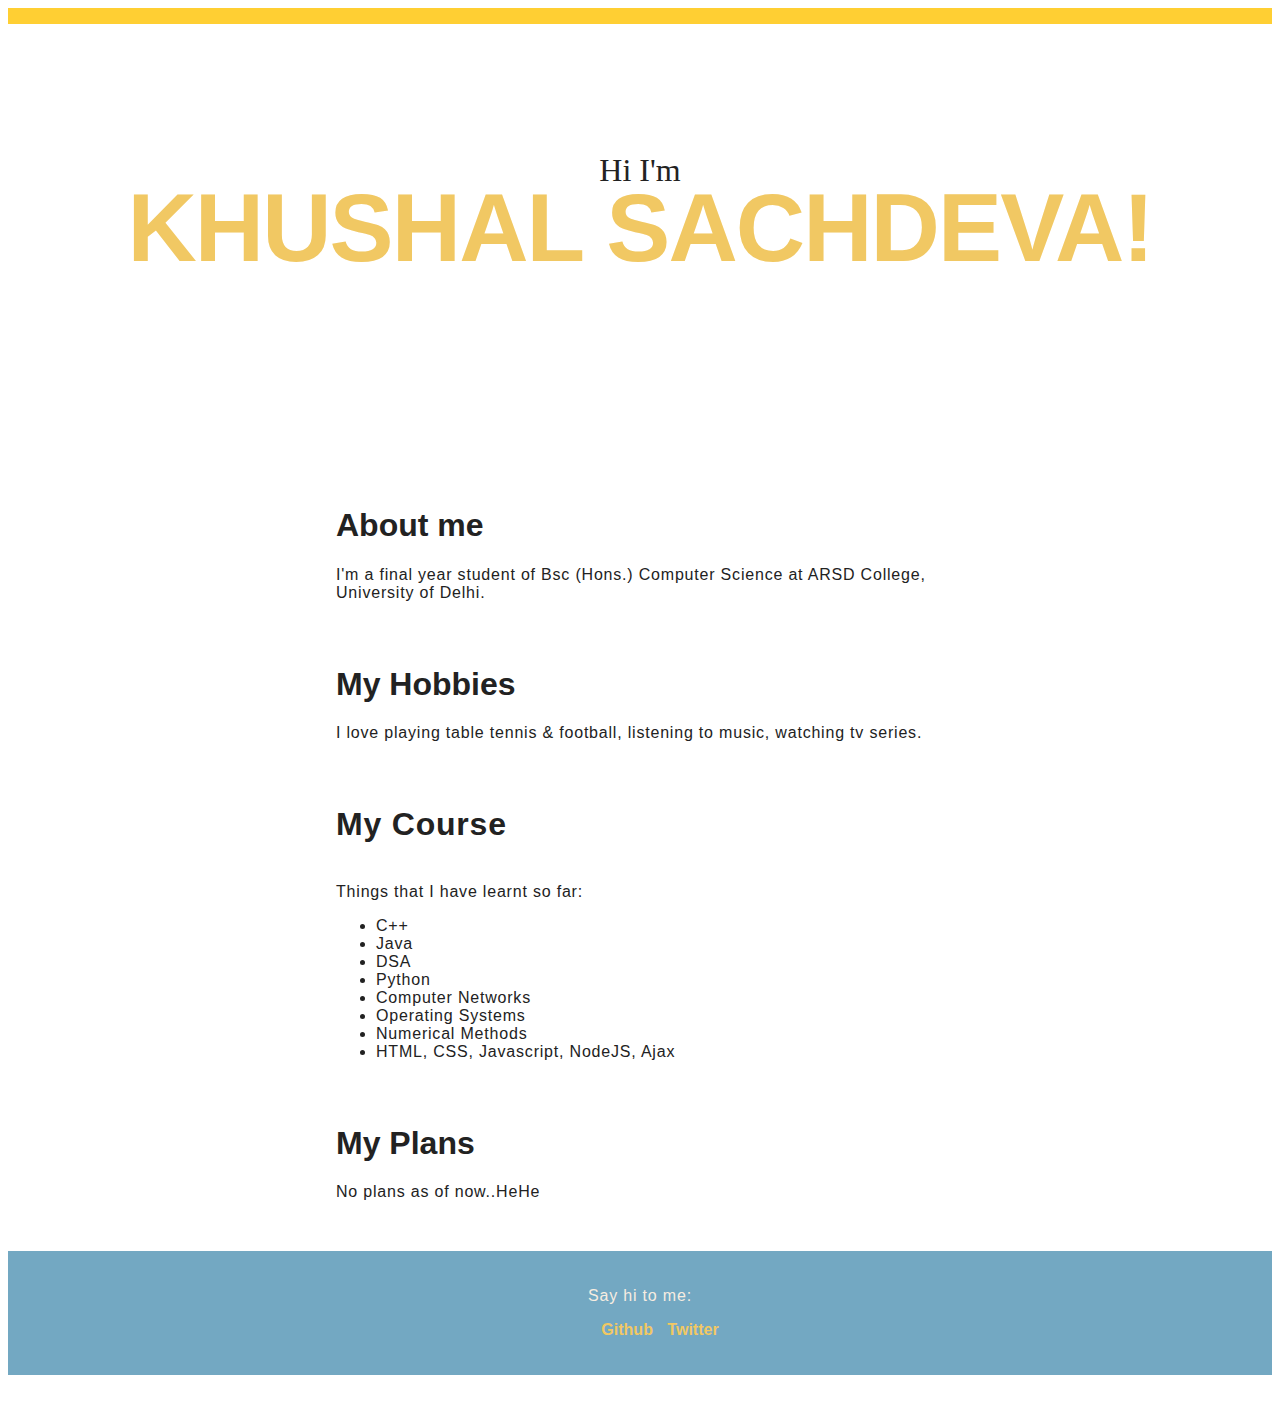
<file: Practical 3/index.html>
<!DOCTYPE html>
<html lang="en">
  <head>
    <meta charset="UTF-8" />
    <meta http-equiv="X-UA-Compatible" content="IE=edge" />
    <meta name="viewport" content="width=device-width, initial-scale=1.0" />
    <title>About me</title>
    <link rel="stylesheet" href="./main.css" />
  </head>

  <body>
    <header class="tophead">
      <p class="tophead-intro">Hi I'm</p>
      <h1 class="tophead-heading">Khushal Sachdeva!</h1>
    </header>
    <section class="about-section">
      <h1>About me</h1>
      <p>
        I'm a final year student of Bsc (Hons.) Computer Science at ARSD College, University of Delhi.
      </p>
    </section>

    <section class="hobbies-section">
      <h1>My Hobbies</h1>
      <p>I love playing table tennis & football, listening to music, watching tv series.</p>
    </section>

    <section class="course-section">
      <h1>My Course</h1>
      <p>
        <br>Things that I have learnt so far:
        <div class="course-list">
            <ul>
                <li>C++</li>
                <li>Java </li>
                <li>DSA</li>
                <li>Python</li>
                <li>Computer Networks</li>
                <li>Operating Systems</li>
                <li>Numerical Methods</li>
                <li>HTML, CSS, Javascript, NodeJS, Ajax</li>
            </ul>
        </div>
    </p>
    </section>

    <section class="plan-section">
      <h1>My Plans</h1>
      <p>No plans as of now..HeHe</p>
    </section>

    <footer class="content-footer">
      <p>Say hi to me:</p>
      <ul class="social">
        <li>
          <a class="css-is-deranged" href="#"
            >Github</a
          >
        </li>
        <li>
          <a class="css-is-deranged" href="#"
            >Twitter</a
          >
        </li>
      </ul>
    </footer>
  </body>
</html>
</file>
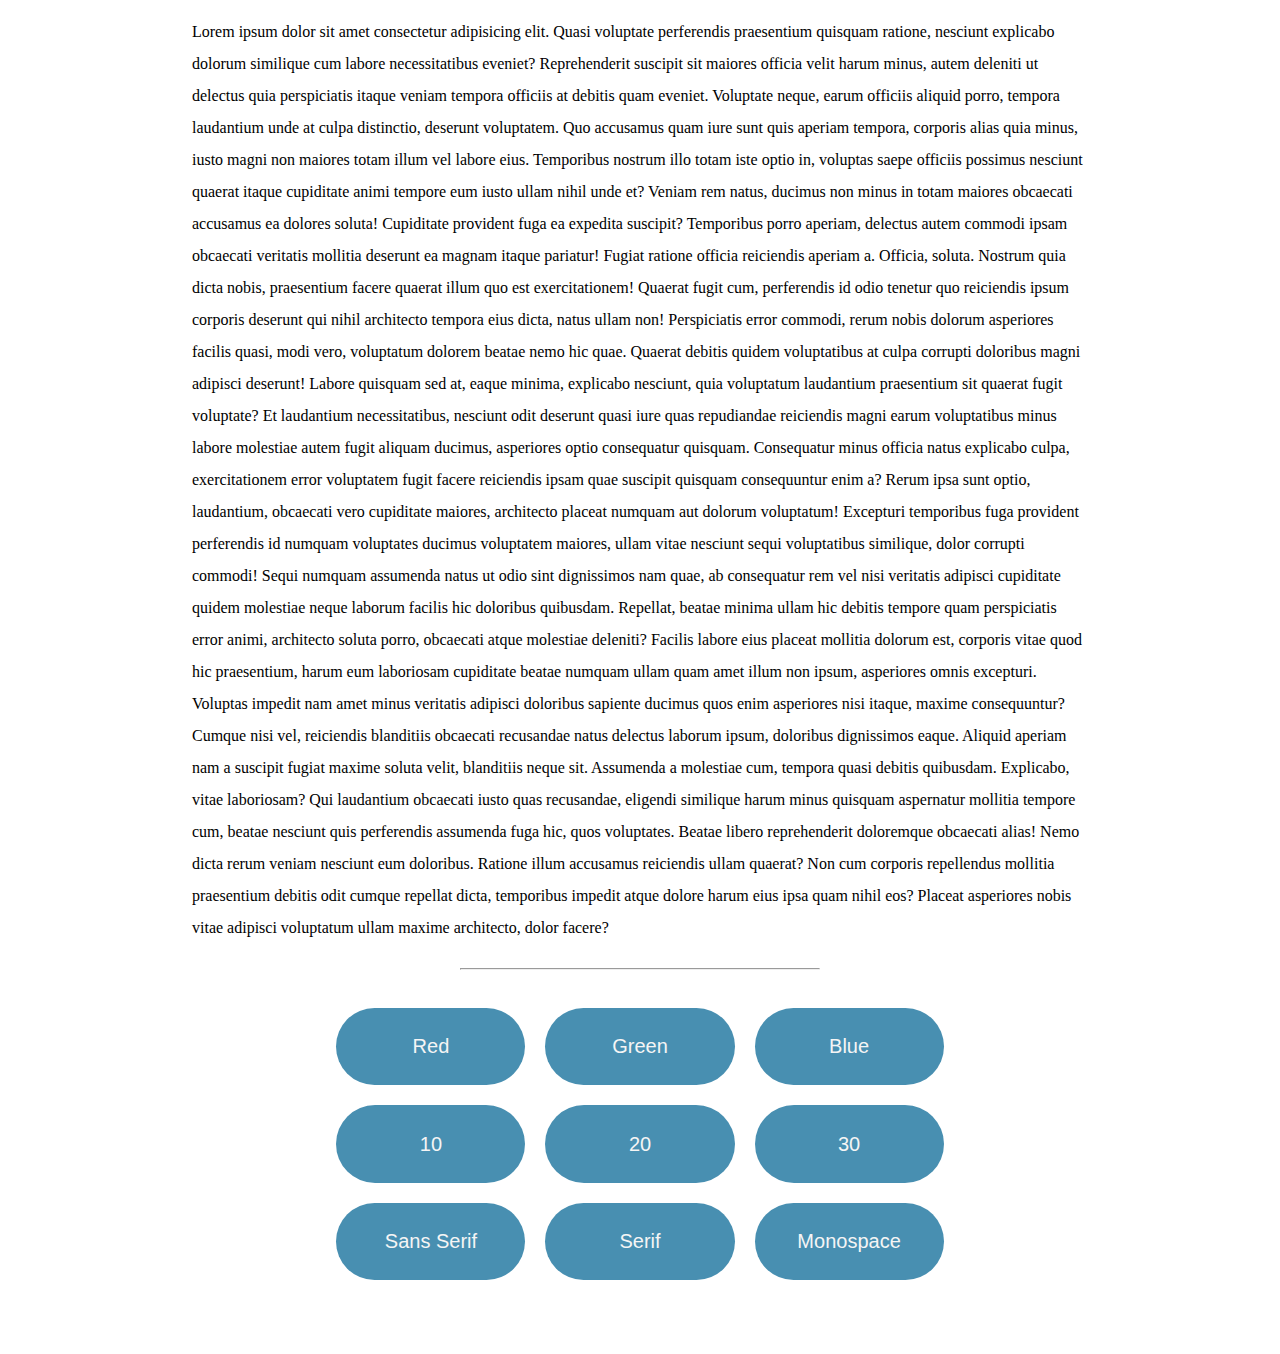
<file: Practical 5/index.html>
<!DOCTYPE html>
<html lang="en">

<head>
        <meta charset="UTF-8">
        <meta http-equiv="X-UA-Compatible" content="IE=edge">
        <meta name="viewport" content="width=device-width, initial-scale=1.0">
        <title>3x3 Grid</title>
        <link rel="stylesheet" href="./style.css">
</head>

<body>
        <p>Lorem ipsum dolor sit amet consectetur adipisicing elit. Quasi voluptate perferendis praesentium quisquam
                ratione, nesciunt explicabo dolorum similique cum labore necessitatibus eveniet? Reprehenderit suscipit
                sit maiores officia velit harum minus, autem deleniti ut delectus quia perspiciatis itaque veniam
                tempora officiis at debitis quam eveniet. Voluptate neque, earum officiis aliquid porro, tempora
                laudantium unde at culpa distinctio, deserunt voluptatem. Quo accusamus quam iure sunt quis aperiam
                tempora, corporis alias quia minus, iusto magni non maiores totam illum vel labore eius. Temporibus
                nostrum illo totam iste optio in, voluptas saepe officiis possimus nesciunt quaerat itaque cupiditate
                animi tempore eum iusto ullam nihil unde et? Veniam rem natus, ducimus non minus in totam maiores
                obcaecati accusamus ea dolores soluta! Cupiditate provident fuga ea expedita suscipit? Temporibus porro
                aperiam, delectus autem commodi ipsam obcaecati veritatis mollitia deserunt ea magnam itaque pariatur!
                Fugiat ratione officia reiciendis aperiam a. Officia, soluta. Nostrum quia dicta nobis, praesentium
                facere quaerat illum quo est exercitationem! Quaerat fugit cum, perferendis id odio tenetur quo
                reiciendis ipsum corporis deserunt qui nihil architecto tempora eius dicta, natus ullam non!
                Perspiciatis error commodi, rerum nobis dolorum asperiores facilis quasi, modi vero, voluptatum dolorem
                beatae nemo hic quae. Quaerat debitis quidem voluptatibus at culpa corrupti doloribus magni adipisci
                deserunt! Labore quisquam sed at, eaque minima, explicabo nesciunt, quia voluptatum laudantium
                praesentium sit quaerat fugit voluptate? Et laudantium necessitatibus, nesciunt odit deserunt quasi iure
                quas repudiandae reiciendis magni earum voluptatibus minus labore molestiae autem fugit aliquam ducimus,
                asperiores optio consequatur quisquam. Consequatur minus officia natus explicabo culpa, exercitationem
                error voluptatem fugit facere reiciendis ipsam quae suscipit quisquam consequuntur enim a? Rerum ipsa
                sunt optio, laudantium, obcaecati vero cupiditate maiores, architecto placeat numquam aut dolorum
                voluptatum! Excepturi temporibus fuga provident perferendis id numquam voluptates ducimus voluptatem
                maiores, ullam vitae nesciunt sequi voluptatibus similique, dolor corrupti commodi! Sequi numquam
                assumenda natus ut odio sint dignissimos nam quae, ab consequatur rem vel nisi veritatis adipisci
                cupiditate quidem molestiae neque laborum facilis hic doloribus quibusdam. Repellat, beatae minima ullam
                hic debitis tempore quam perspiciatis error animi, architecto soluta porro, obcaecati atque molestiae
                deleniti? Facilis labore eius placeat mollitia dolorum est, corporis vitae quod hic praesentium, harum
                eum laboriosam cupiditate beatae numquam ullam quam amet illum non ipsum, asperiores omnis excepturi.
                Voluptas impedit nam amet minus veritatis adipisci doloribus sapiente ducimus quos enim asperiores nisi
                itaque, maxime consequuntur? Cumque nisi vel, reiciendis blanditiis obcaecati recusandae natus delectus
                laborum ipsum, doloribus dignissimos eaque. Aliquid aperiam nam a suscipit fugiat maxime soluta velit,
                blanditiis neque sit. Assumenda a molestiae cum, tempora quasi debitis quibusdam. Explicabo, vitae
                laboriosam? Qui laudantium obcaecati iusto quas recusandae, eligendi similique harum minus quisquam
                aspernatur mollitia tempore cum, beatae nesciunt quis perferendis assumenda fuga hic, quos voluptates.
                Beatae libero reprehenderit doloremque obcaecati alias! Nemo dicta rerum veniam nesciunt eum doloribus.
                Ratione illum accusamus reiciendis ullam quaerat? Non cum corporis repellendus mollitia praesentium
                debitis odit cumque repellat dicta, temporibus impedit atque dolore harum eius ipsa quam nihil eos?
                Placeat asperiores nobis vitae adipisci voluptatum ullam maxime architecto, dolor facere?</p>
        
                <hr>

        <main class="grid">
                <button id="c-red">Red</button>
                <button id="c-green">Green</button>
                <button id="c-blue">Blue</button>
                <button id="s-10">10</button>
                <button id="s-20">20</button>
                <button id="s-30">30</button>
                <button id="f-ss">Sans Serif</button>
                <button id="f-s">Serif</button>
                <button id="f-m">Monospace</button>
        </main>
        <script src="./script.js"></script>
</body>

</html>
</file>
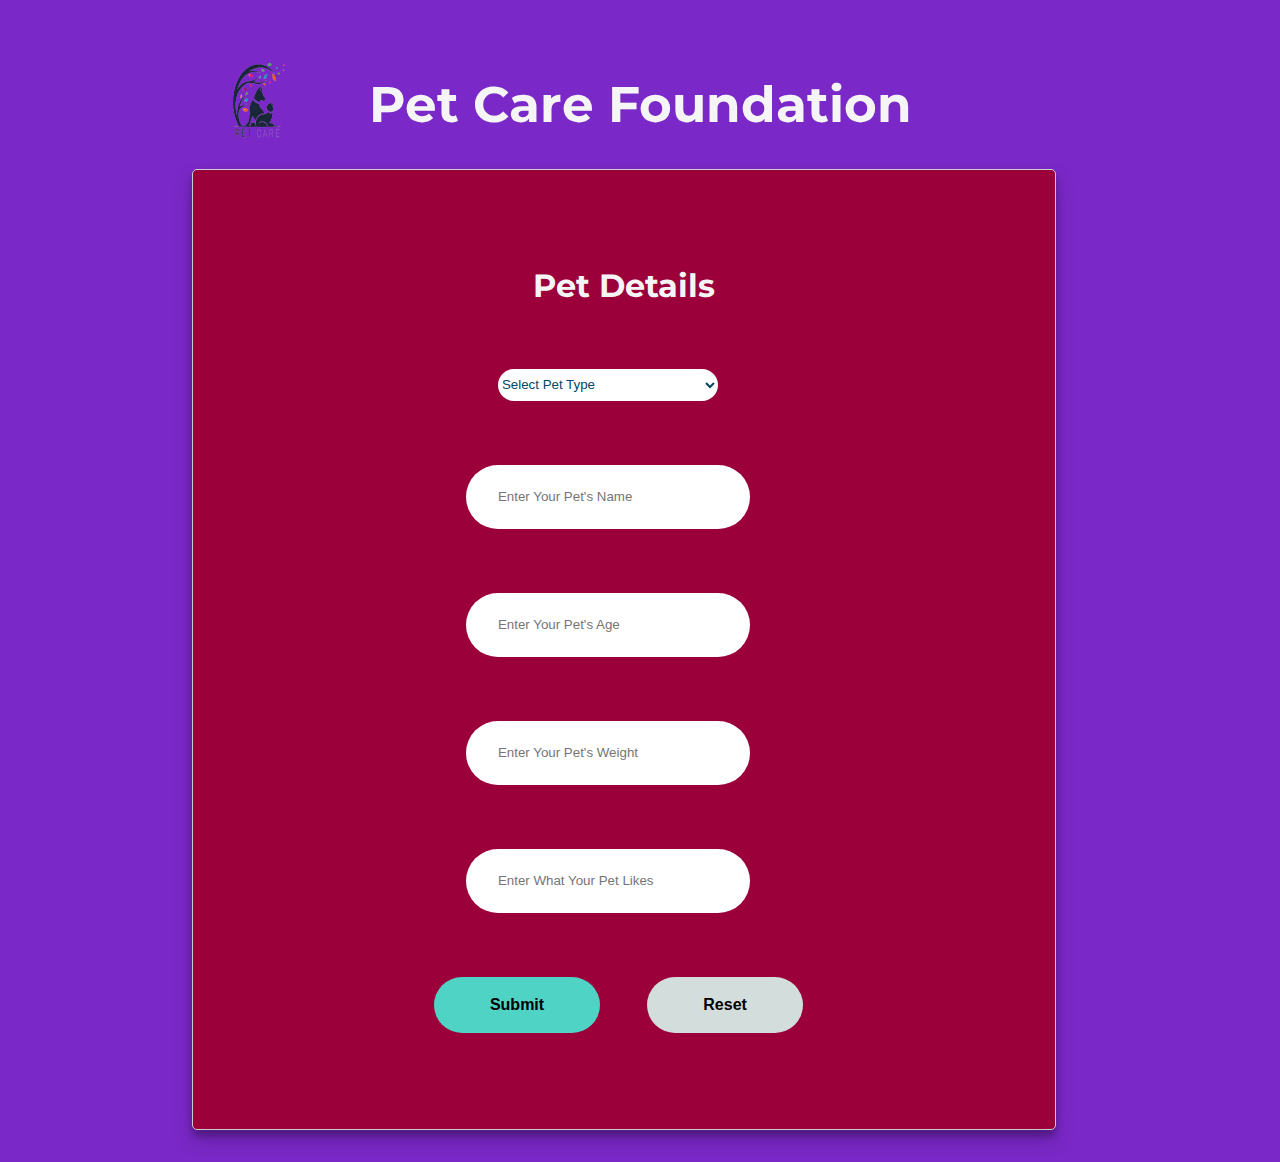
<file: Practical 6/index.html>
<!DOCTYPE html>
<html lang="en">

<head>
    <meta charset="UTF-8">
    <meta http-equiv="X-UA-Compatible" content="IE=edge">
    <meta name="viewport" content="width=device-width, initial-scale=1.0">
    <title>Pet Form</title>
    <link rel="stylesheet" href="./style.css">
    <link rel="preconnect" href="https://fonts.googleapis.com">
    <link rel="preconnect" href="https://fonts.gstatic.com" crossorigin>
    <link
        href="https://fonts.googleapis.com/css2?family=Allura&family=Merriweather:ital@0;1&family=Montserrat:wght@100;400;900&family=Tangerine:wght@400;700&family=Ubuntu&display=swap"
        rel="stylesheet">
</head>

<body>
    <div class="container">
        <div class="head">
            <img id="logo" src="./petLogo.png" alt="Logo">
            <h1 style="text-align: center; margin-top: -130px; font-size: 50px;">Pet Care Foundation</h1>
            
        </div>
        
        <form id="petForm">
            <h3 style = "text-align: center;">Pet Details</h3>
            <select name="type" id="type" class="input selectInput" required>
                <option value="" disabled selected>Select Pet Type</option>
                <option value="dog" class="selectInput">Dog</option>
                <option value="cat" class="selectInput">Cat</option>
                <option value="bird" class="selectInput">Bird</option>
                <option value="other" class="selectInput">Other</option>
            </select>
            <br>
            <input type="text" name="name" id="name" class="input" placeholder="Enter Your Pet's Name" required>
            <br>
            <input type="number" name="age" id="age" class="input" placeholder="Enter Your Pet's Age" required>
            <br>
            <input type="number" name="weight" id="weight" class="input" placeholder="Enter Your Pet's Weight" required>
            <br>
            <input type="text" name="like" id="like" class="input" placeholder="Enter What Your Pet Likes" required>
            <br>
            <input type="submit" name="submit" id="submit">
            <input type="reset" name="reset" id="reset">
        </form>
    </div>

    <script src="./script.js"></script>
</body>

</html>
</file>
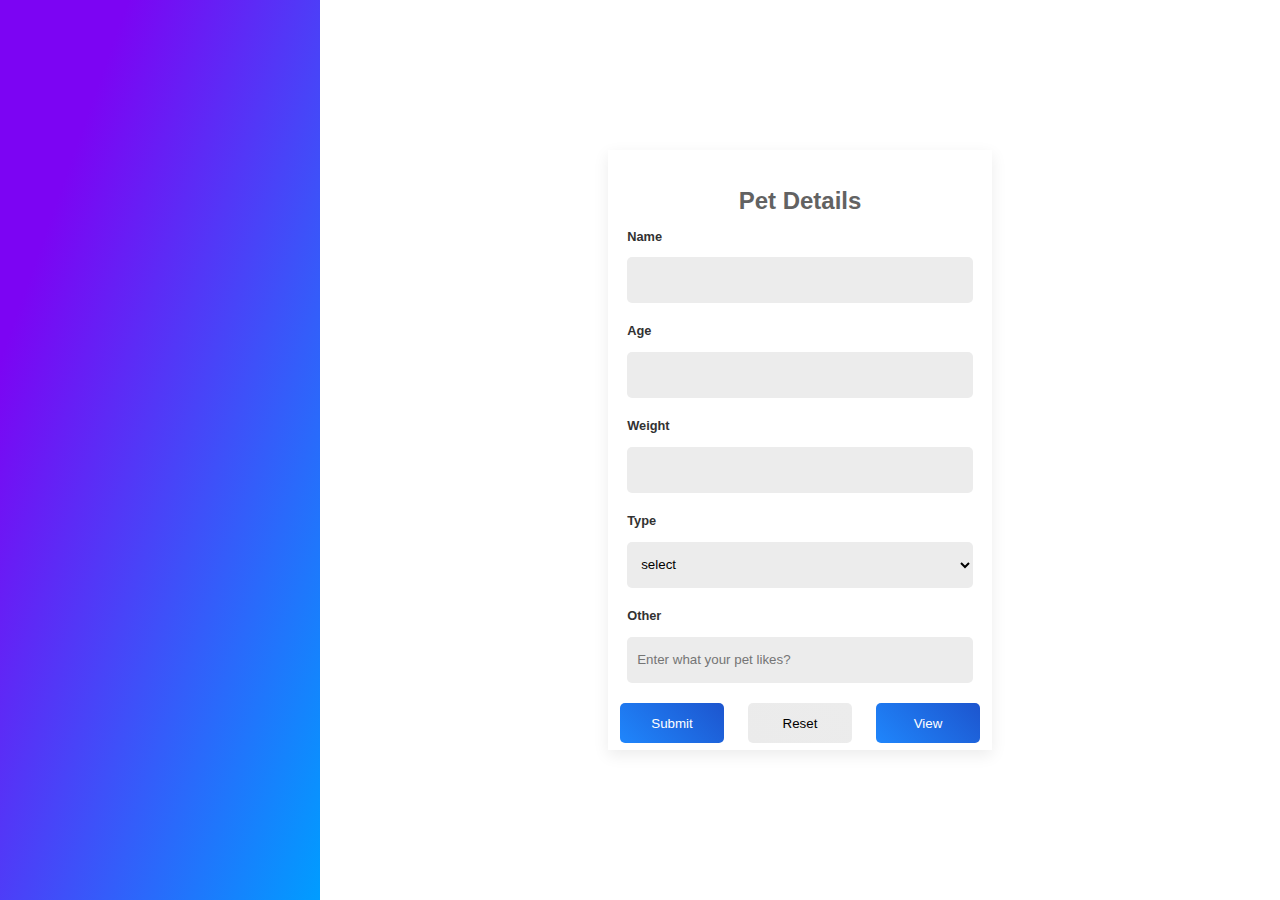
<file: Practical 7/index.html>
<!DOCTYPE html>
<html lang="en">

<head>
    <meta charset="UTF-8">
    <meta http-equiv="X-UA-Compatible" content="IE=edge">
    <meta name="viewport" content="width=device-width, initial-scale=1.0">
    <title>Question6</title>
    <link rel="stylesheet" href="style.css">
    <script src="./script.js"></script>
</head>

<body>
    <header></header>
    <main>
        <div class="container">
            <div class="left-section">

            </div>
            <div class="right-section">
                <div class="parent-form">
                    <form action="" class="pet-form">
                        <div class="heading">Pet Details</div>
                        <div class="text1">Name</div>
                        <input class="input" id="name" type="text" name="" id="">
                        <div class="text1">Age</div>
                        <input class="input" id="age" type="number" name="" id="">
                        <div class="text1">Weight</div>
                        <input class="input" id="weight" type="number" name="" id="">
                        <div class="text1">Type</div>
                        <select class="input" id="type" name="cars">
                            <option value="select">select</option>
                            <option value="cat">Cat</option>
                            <option value="dog">Dog</option>
                            <option value="horse">Horse</option>
                            <option value="rabbits">Rabbits</option>
                        </select>
                        <div class="text1">Other</div>
                        <input class="input" type="text" name="" id="likes" placeholder="Enter what your pet likes?">
                        <button class="btn1">
                            Submit
                        </button>
                        <button class="btn2">
                            Reset
                        </button>
                        <button class="btn3">
                            View
                        </button>
                    </form>
                    <form action="" class="pet-view-form">
                        <div class="group-card">
                            
                        </div>
                        <button class="btn6">
                            Add
                        </button>
                    </form>
                </div>
            </div>
        </div>
    </main>
    <footer></footer>
</body>

</html>
</file>
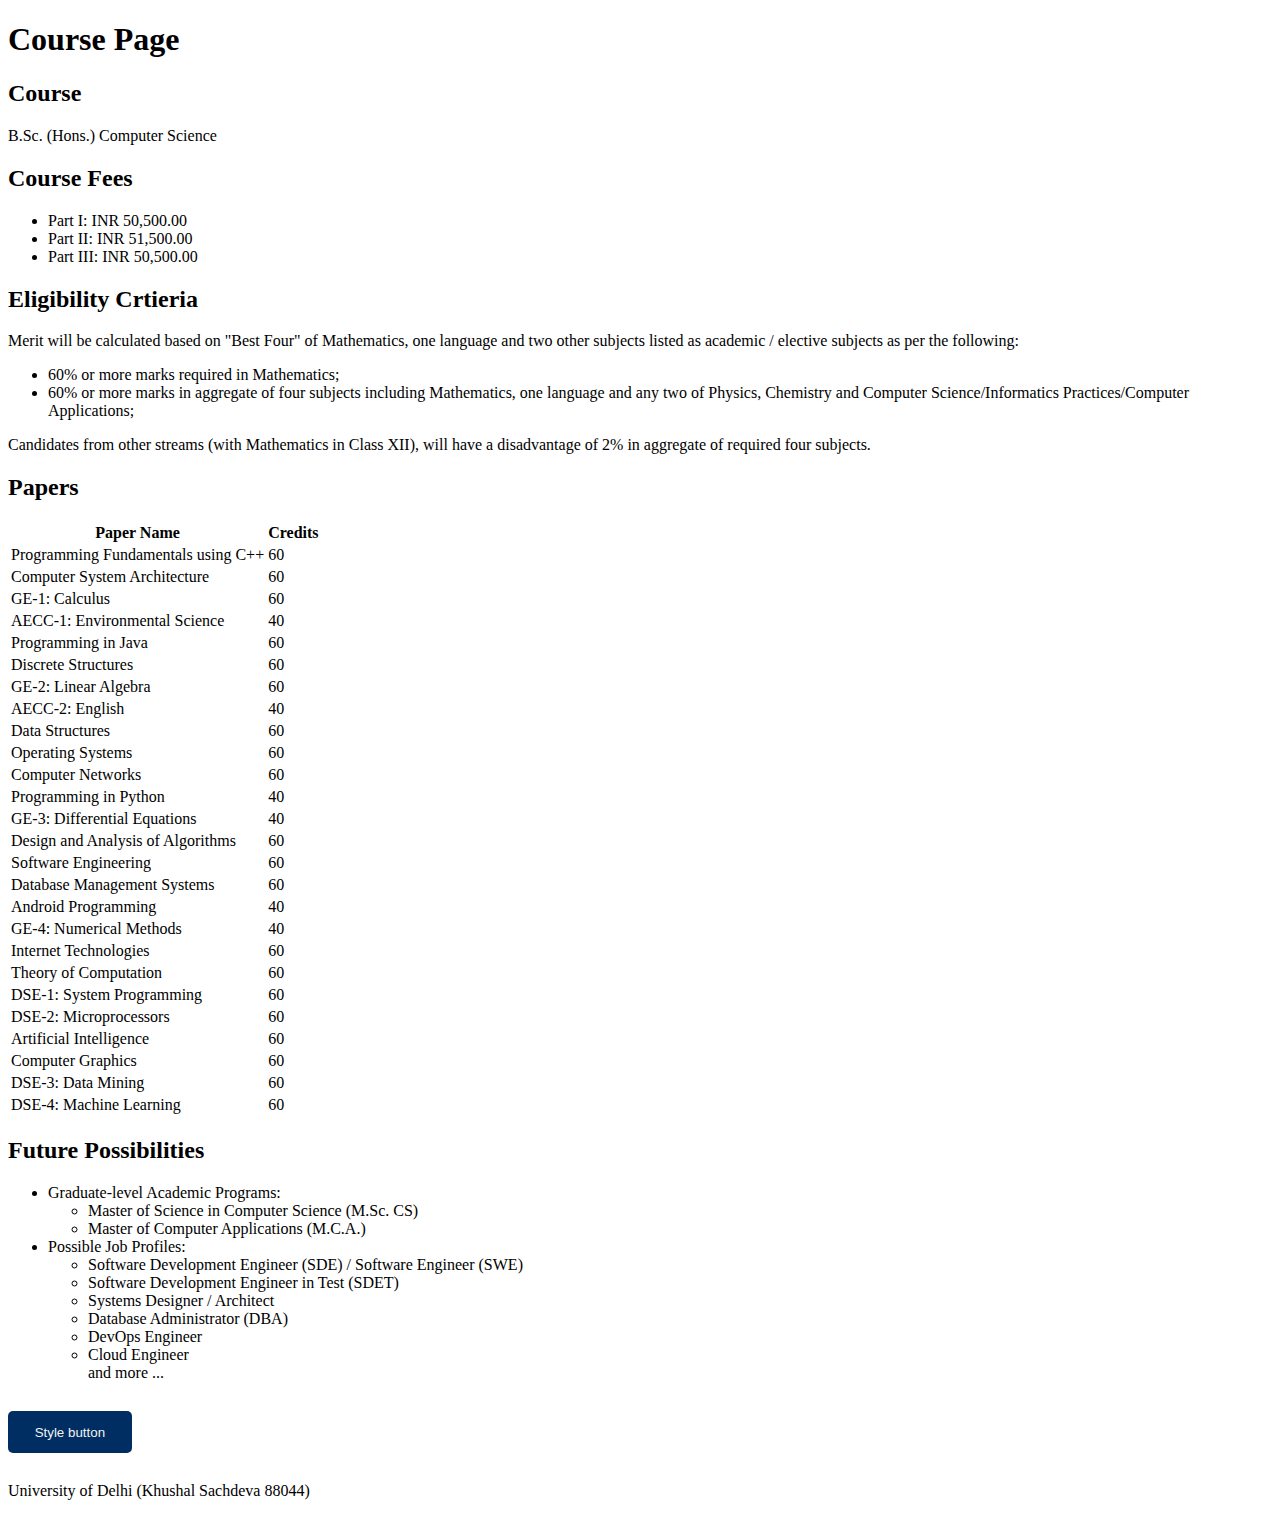
<file: Practical 8/index.html>
<!DOCTYPE html>
<html lang="en">

  <head>
    <meta charset="UTF-8">
    <meta http-equiv="X-UA-Compatible" content="IE=edge">
    <meta name="viewport" content="width=device-width, initial-scale=1.0">
    <title>CS Course</title>
    <link rel="stylesheet" href="style.css">
  </head>

  <body>
    <header>
      <h1>Course Page</h1>
    </header>
    <main>
      <div class="pt-2">
        <h2>Course</h2>
        <p>
          B.Sc. (Hons.) Computer Science
        </p>
      </div>
      <div>
        <h2>Course Fees</h2>
        <ul>
          <li>
            Part I: INR 50,500.00
          </li>
          <li>
            Part II: INR 51,500.00
          </li>
          <li>
            Part III: INR 50,500.00
          </li>
        </ul>
      </div>
      <div>
        <h2>Eligibility Crtieria</h2>
        <div>
          <p>
            Merit will be calculated based on "Best Four" of Mathematics, one language and two other subjects listed as
            academic / elective subjects as per the following:
          </p>
          <ul>
            <li>
              60% or more marks required in Mathematics;
            </li>
            <li>
              60% or more marks in aggregate of four subjects including
              Mathematics, one language and any two of Physics, Chemistry
              and Computer Science/Informatics Practices/Computer
              Applications;
            </li>
          </ul>
          <p>
            Candidates from other streams (with Mathematics in Class XII), will have a disadvantage of 2% in aggregate
            of required four subjects.
          </p>
        </div>
      </div>
      <div>
        <h2>Papers</h2>
        <div>
          <table class="table">
            <thead>
              <tr>
                <th>Paper Name</th>
                <th>Credits</th>
              </tr>
            </thead>
            <tbody>
              <tr>
                <td>
                  Programming Fundamentals using C++
                </td>
                <td>
                  60
                </td>
              </tr>
              <tr>
                <td>
                  Computer System Architecture
                </td>
                <td>
                  60
                </td>
              </tr>
              <tr>
                <td>
                  GE-1: Calculus
                </td>
                <td>
                  60
                </td>
              </tr>
              <tr>
                <td>
                  AECC-1: Environmental Science
                </td>
                <td>
                  40
                </td>
              </tr>
              <tr>
                <td>
                  Programming in Java
                </td>
                <td>
                  60
                </td>
              </tr>
              <tr>
                <td>
                  Discrete Structures
                </td>
                <td>
                  60
                </td>
              </tr>
              <tr>
                <td>
                  GE-2: Linear Algebra
                </td>
                <td>
                  60
                </td>
              </tr>
              <tr>
                <td>
                  AECC-2: English
                </td>
                <td>
                  40
                </td>
              </tr>
              <tr>
                <td>
                  Data Structures
                </td>
                <td>
                  60
                </td>
              </tr>
              <tr>
                <td>
                  Operating Systems
                </td>
                <td>
                  60
                </td>
              </tr>
              <tr>
                <td>
                  Computer Networks
                </td>
                <td>
                  60
                </td>
              </tr>
              <tr>
                <td>
                  Programming in Python
                </td>
                <td>
                  40
                </td>
              </tr>
              <tr>
                <td>
                  GE-3: Differential Equations
                </td>
                <td>
                  40
                </td>
              </tr>
              <tr>
                <td>
                  Design and Analysis of Algorithms
                </td>
                <td>
                  60
                </td>
              </tr>
              <tr>
                <td>
                  Software Engineering
                </td>
                <td>
                  60
                </td>
              </tr>
              <tr>
                <td>
                  Database Management Systems
                </td>
                <td>
                  60
                </td>
              </tr>
              <tr>
                <td>
                  Android Programming
                </td>
                <td>
                  40
                </td>
              </tr>
              <tr>
                <td>
                  GE-4: Numerical Methods
                </td>
                <td>
                  40
                </td>
              </tr>
              <tr>
                <td>
                  Internet Technologies
                </td>
                <td>
                  60
                </td>
              </tr>
              <tr>
                <td>
                  Theory of Computation
                </td>
                <td>
                  60
                </td>
              </tr>
              <tr>
                <td>
                  DSE-1: System Programming
                </td>
                <td>
                  60
                </td>
              </tr>
              <tr>
                <td>
                  DSE-2: Microprocessors
                </td>
                <td>
                  60
                </td>
              </tr>
              <tr>
                <td>
                  Artificial Intelligence
                </td>
                <td>
                  60
                </td>
              </tr>
              <tr>
                <td>
                  Computer Graphics
                </td>
                <td>
                  60
                </td>
              </tr>
              <tr>
                <td>
                  DSE-3: Data Mining
                </td>
                <td>
                  60
                </td>
              </tr>
              <tr>
                <td>
                  DSE-4: Machine Learning
                </td>
                <td>
                  60
                </td>
              </tr>
            </tbody>
          </table>
        </div>
      </div>
      <div>
        <h2>Future Possibilities</h2>
        <ul>
          <li>
            Graduate-level Academic Programs:
            <ul>
              <li>
                Master of Science in Computer Science (M.Sc. CS)
              </li>
              <li>
                Master of Computer Applications (M.C.A.)
              </li>
            </ul>
          </li>
          <li>
            Possible Job Profiles:
            <ul>
              <li>
                Software Development Engineer (SDE) / Software Engineer (SWE)
              </li>
              <li>
                Software Development Engineer in Test (SDET)
              </li>
              <li>
                Systems Designer / Architect
              </li>
              <li>
                Database Administrator (DBA)
              </li>
              <li>
                DevOps Engineer
              </li>
              <li>
                Cloud Engineer
              </li>
                and more ...
              </li>
            </ul>
          </li>
        </ul>
      </div>
      <div>
        <button id="styleToggle">Style button</button>
      </div>
    </main>
    <footer>
      <p>
        University of Delhi (Khushal Sachdeva 88044)
      </p>
    </footer>

    <script src="scripts/jquery-3.6.0.min.js"></script>
    <script src="scripts/script.js"></script>
  </body>

</html>
</file>
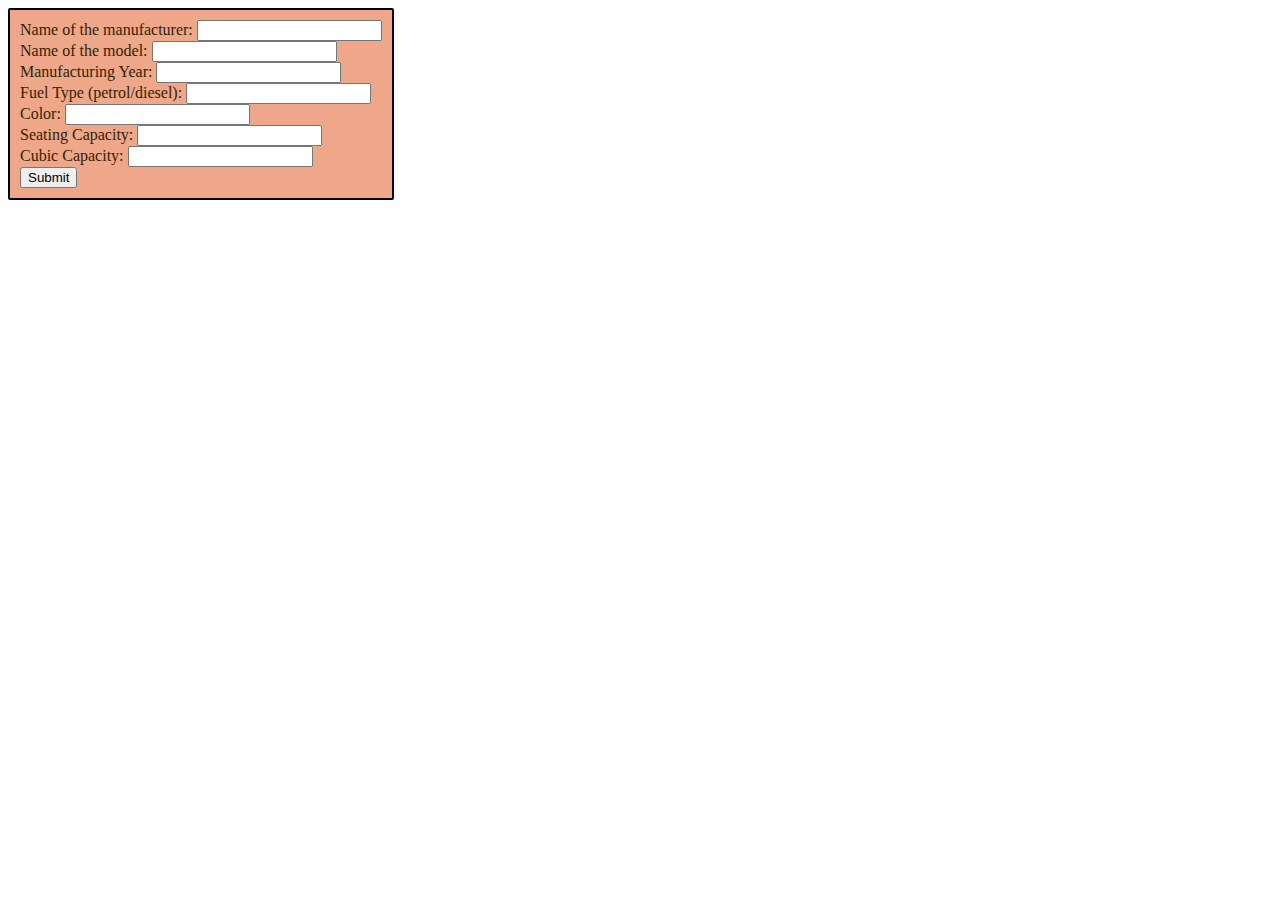
<file: CAR Details/car.html>
<!DOCTYPE html>
<html lang="en">
<head>
    <meta charset="UTF-8">
    <meta http-equiv="X-UA-Compatible" content="IE=edge">
    <meta name="viewport" content="width=device-width, initial-scale=1.0">
    <title>Cars</title>
    <link rel="stylesheet" href="car.css">
</head>
<body>
    <form>
        Name of the manufacturer: <input type="text" id="manufacturer"/><br>
        Name of the model: <input type="text" id="model"/><br>
        Manufacturing Year: <input type="text" id="mYear"/><br>
        Fuel Type (petrol/diesel): <input type="text" id="fType"/><br>
        Color: <input type="text" id="color"/><br>
        Seating Capacity: <input type="text" id="sCapacity"/><br>
        Cubic Capacity: <input type="text" id="cCapacity"/><br>
        <input type="submit" id="submit">
    </form>
    
    <script src="https://ajax.googleapis.com/ajax/libs/jquery/3.6.1/jquery.min.js"></script>
    <script src="car.js"></script>
    
</body>
</html>
</file>
<file: Practical 3/main.css>
body {
    color: #222222;
    font-size: 1em;
    font-family: "Open Sans", "Helvetica Neue", sans-serif;
  }
  
  .content-footer,
  .tophead-heading,
  .tophead-intro {
    text-align: center;
  }
  
  .tophead {
    padding: 6em 0;
    border-top: solid 1em #ffcf33;
  }
  
  .tophead-intro {
    margin-bottom: 0.1em;
    font-family: "Gentium Book Basic", Georgia, serif;
    font-size: 2em;
  }
  
  .tophead-heading {
    color: #f1c863;
    margin-top: -0.2em;
    font-family: "Open Sans", "Helvetica Neue", sans-serif;
    font-weight: bold;
    font-size: 6em;
    letter-spacing: -0.02em;
    text-transform: uppercase;
  }
  
  .about-section,
  .hobbies-section,
  .course-section,
  .plan-section {
    max-width: 38em;
    margin-left: auto;
    margin-right: auto;
    margin-top: 2em;
  }
  
  .about-section > p,
  .hobbies-section > p,
  .course-section,
  .plan-section > p,
  .content-footer > p {
    font-weight: 300;
    letter-spacing: 0.05em;
  }
  
  section > h1 {
    margin-top: 2em;
  }
  
  .content-footer,
  .tophead-heading,
  .tophead-intro {
    text-align: center;
  }
  
  .tophead {
    padding: 6em 0;
    background-size: cover;
    background-repeat: no-repeat;
    border-top: solid 1em #ffcf33;
  }
  
  .tophead-intro {
    margin-bottom: 0.1em;
    font-family: "Gentium Book Basic", Georgia, serif;
    font-size: 2em;
  }
  
  .tophead-heading {
    margin-top: -0.2em;
    font-family: "Open Sans", "Helvetica Neue", sans-serif;
    font-weight: bold;
    font-size: 6em;
    letter-spacing: -0.02em;
    text-transform: uppercase;
  }
  .about-section > p,
  .hobbies > p,
  .content-footer > p {
    font-weight: 300;
    letter-spacing: 0.05em;
  }
  
  h2 {
    font-family: "Gentium Book Basic", Georgia, serif;
    font-size: 1.2em;
    font-weight: bold;
  }
  
  .about-section,
  .hobbies-section,
  .course-section,
  .plan-section {
    max-width: 38em;
    margin-left: auto;
    margin-right: auto;
    margin-top: 2em;
  }
  .content-footer {
    margin: 50px 0;
    padding: 20px 0;
    text-align: center;
    background-color: #73a8c2;
    text-decoration: none;
  }
  .social > li {
    display: inline-block;
    margin: 0 5px;
  }
  .content-footer > p {
    color: #f7ede1;
  }
  a {
    font-weight: bold;
    text-decoration: none;
    color: #f1c863;
  }
  
  @media only screen and (max-width: 500px) {
    .tophead {
      padding: 3em 0;
    }
    .tophead-heading {
      font-size: 3em;
    }
    .content-footer {
      padding: 2em 2.5em;
    }
  }
</file>
<file: Practical 5/style.css>
body {
    display: flex;
    flex-direction: column;
    width: 70%;
    background: #ffffff;
    color: rgb(0, 0, 0);
    align-items: center;
    margin: 0 auto;
    line-height: 2;
    font-family: cursive;
}

hr {
    width: 40%;
}

.grid {
    width: 70%;
    display: grid;
    grid-template-columns: repeat(3, 1fr);
    margin: 1.25rem 0 4rem;
}

button {
    padding: 1.7rem 2rem;
    background-color: #488FB1;
    color: whitesmoke;
    font-size: 1.25rem;
    border: none;
    border-radius: 40px;
    margin: 10px;
}

button:hover {
    background: #71bde0;
    cursor: pointer;
}
</file>
<file: Practical 6/style.css>
body{
    font-family: 'Montserrat', sans-serif;
    background-color: #7a28c7;
    color: whitesmoke;
    margin: 0 auto;
    width: 70%;
    align-items: center;
}

#logo{
    width: 15%;
    height: 200px;
    border-radius: 50%;
    display: inline;
}

h2{
    font-size: 2.5rem;
}

h3{
    font-size: 2rem;
}

.heading{
    display: inline;
    text-align: center;
    vertical-align: top;
}

form{
    text-align: center;
    box-shadow: 0 10px 20px rgba(0, 0, 0, 0.19),
                0 6px 6px rgba(0, 0, 0, 0.23);
    border: 1px solid #ccc;
    border-radius: 5px;
    margin: 2rem 2rem 2rem 0;
    background-color: #9b003b;
    padding: 4rem;
}

#typeLabel{
    margin: 1rem 1rem 1rem 0;
    font-size: 1.7rem;
}


.input{
    width: 30%;
    height: 2rem;
    margin: 2rem 2rem 2rem 0;
    background: #ffffff;
    outline: none;
    color: #064663;
    border: none;
    border-radius: 40px;
}

input{
    padding: 1rem 2rem;
}

#submit,#reset{
    padding: 1.2rem 3.5rem;
    margin: 2rem 1.7rem 2rem 1rem;
    border: none;
    border-radius: 40px;
    font-size: 1rem;
    font-weight: 600;
}

#submit{
    background: #4FD3C4;
    transition: all 0.2s ease-in-out;
}
#submit:hover{
    cursor: pointer;
    background: #77e7da;
}

#reset{
    background: #D3DEDC;
    transition: all 0.2s ease-in-out;
}
#reset:hover{
    cursor: pointer;
    background: #dedfde;
}
</file>
<file: Practical 7/style.css>
* {
    margin: 0;
    padding: 0;
    box-sizing: border-box;
}

.container {
    height: auto;
    width: 100vw;
    display: flex;
    flex-wrap: wrap;
    /* flex-direction: column; */
    /* width: 25%; */
    /* background-color: #1d1ddf; */

}

.left-section {
    height: 100vh;
    min-height: 400px;
    width: 25%;
    background: linear-gradient(to bottom right,
            rgb(124, 4, 243) 20%,
            rgb(0, 157, 255));
}

.right-section {
    height: 100vh;
    min-height: 400px;
    width: 75%;
    /* background-color: orange; */
    display: flex;
    justify-content: center;
    align-items: center;
    /* border: 1px solid red; */
    overflow-y: scroll;

}

.parent-form {
    width: 40%;
    height: 600px;
    display: flex;
    flex-wrap: wrap;
    flex-direction: column;
    align-content: flex-start;
    overflow: hidden;
    box-shadow: 0px 0px 4px 4px #ececec;
    box-shadow: 0 5px 15px 0 rgb(0 0 0 / 8%);

    /* border: 2px solid red; */
}

.pet-form {
    padding-top: 30px;
    /* width: 40%;
    height: 600px; */
    width: 100%;
    height: 100%;
    display: flex;
    flex-wrap: wrap;
    flex-direction: row;
    justify-content: center;
    align-items: center;
    transform: translateX(0%);
    transition-duration: 0.6s;
    transition-property: transform;
    /* border: 1px solid black; */
    /* box-shadow: 0px 0px 4px 4px #ececec; */
}

.heading {
    font: 1.5em sans-serif;
    font-weight: bold;
    color: #626262;
}

.text1 {
    width: 90%;
    /* margin: auto; */
    font: 0.8em sans-serif;
    font-weight: bold;
    color: #323232;
    /* border: 1px solid black; */

}

.input {
    margin-bottom: 7px;
    width: 90%;
    height: 8%;
    border-radius: 5px;
    border: none;
    background-color: #ececec;
    padding-left: 10px;
    transition: all 0.1s ease-in-out;
    outline: none;
}

input:focus {
    box-shadow: 0px 0px 3px 3px #8cc0fa;
    /* border-bottom: 2px solid blue; */
    /* box-shadow: 0px 0px 3px 3px #ececec; */
    background-color: #FFFF;
    outline: none;
}

@media only screen and (max-width: 900px) {
    .left-section {
        display: none;
    }

    .right-section {
        width: 100%;
    }

    .parent-form {
        width: 60%;
        height: 48%;
        min-height: 600px;
    }
}

button {
    margin: auto;
    width: 27%;
    height: 7%;
    border: none;
    border-radius: 5px;
    color: #ffff;
    background: linear-gradient(45deg, #1f86fc, #1d55ce);
}

button:hover {
    cursor: pointer;
}

.btn2 {
    color: black;
    background: linear-gradient(45deg, #ebebeb, #ececec);
}

.pet-view-form {
    /* padding-top: 30px; */
    width: 100%;
    height: 100%;
    display: flex;
    flex-wrap: wrap;
    flex-direction: row;
    justify-content: center;
    align-items: center;
    /* border: 1px solid black; */
    /* box-shadow: 0px 0px 4px 4px #ececec; */

    transition-duration: 0.6s;
    transition-property: transform;
}

.group-card {
    height: 90%;
    width: 100%;
    overflow-y: scroll;
    /* border: 1px solid black; */
}

.pet-card {
    width: 80%;
    height: 180px;
    margin: 20px auto;
    border-radius: 10px;
    border-radius: 20px;
    border: 1px solid #cecece;
    padding: 20px;
    background: linear-gradient(to bottom right,
            rgb(124, 4, 243) 20%,
            rgb(0, 157, 255));
    color: #ffff;
    /* box-shadow: 0 5px 15px 0 rgb(0 0 0 / 8%); */
}
.cd{
    height: 25%;
    width: 100%;
    display: flex;
    flex-direction: column;
    flex-wrap: wrap;
    align-content: flex-start;
}
.key{
    height: 100%;
    width: 30%;
    font-weight: bold;
    font-family: sans-serif;
    color: rgb(228, 228, 228);
}
.value{
    text-align: left;
    font-weight:bold;
    font-family: sans-serif;
    /* border: 1px solid #cecece; */
}
</file>
<file: Practical 8/style.css>
.header {
  background: #9826f5;
  padding: 3em 0;
}

.header > h1 {
  width: 90%;
  color: #ffbaba;
  margin: 0 auto;
}

.content {
  width: 90%;
  padding: 0 0 2em 0;
  margin: 0 auto;
}

.footer {
  background: #367300;
  color: #ffffff;
  padding: 2em 0;
  margin: 0 auto;
  text-align: center;
}

button {
  background: #002D62;
  color: #f2f2f2;
  padding: 1em 2em;
  border: none;
  border-radius: 5px;
  margin: 1em 0;
  cursor: pointer;
}
</file>
<file: CAR Details/car.css>
form{
    border: black 2px solid;
    border-radius: 2px;
    width: fit-content;
    padding: 10px;
    color: rgb(51, 31, 4);
    background-color: rgb(238, 167, 137);
}
</file>
